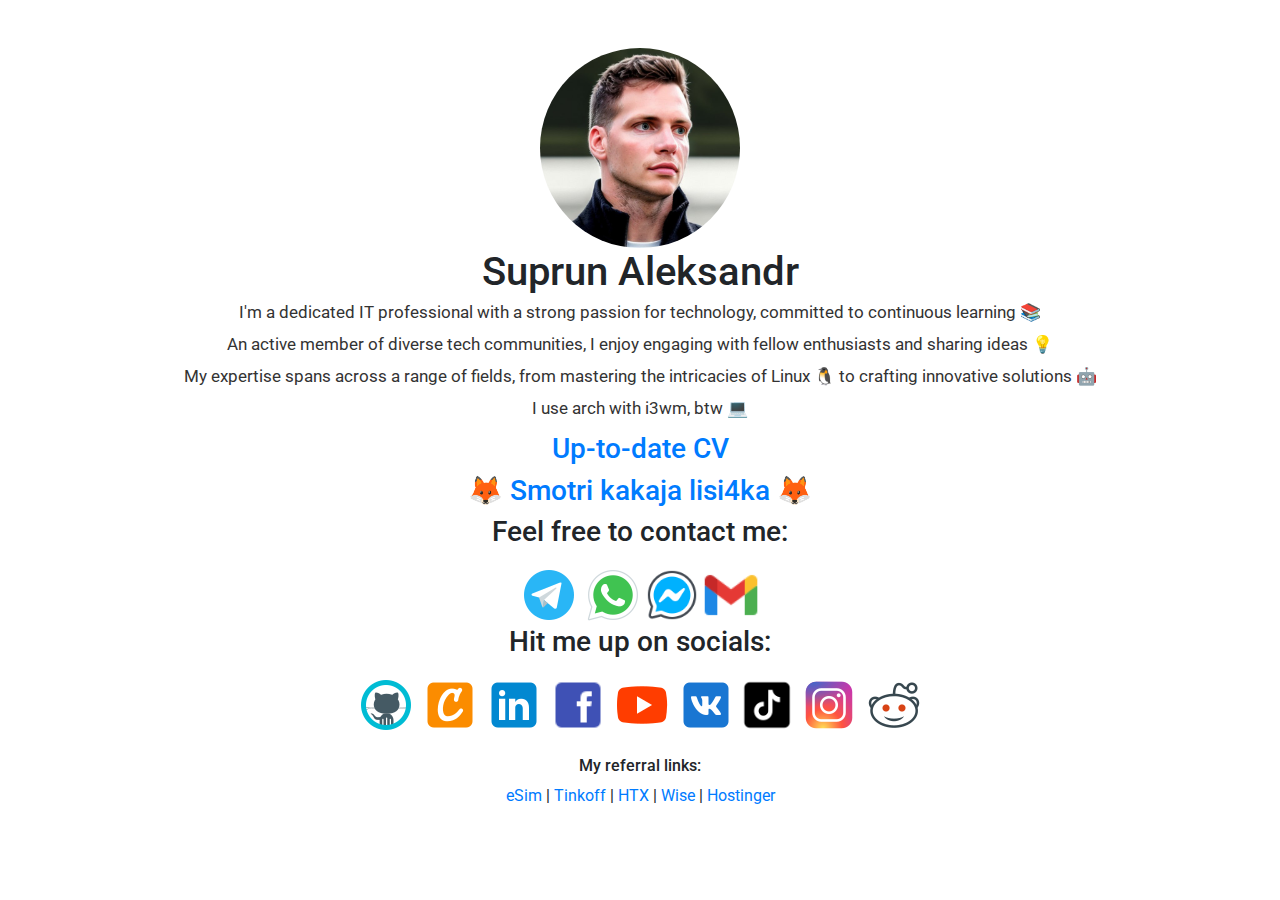
<file: index.html>
<!DOCTYPE html>
<html lang="en">
<head>
  <meta charset="UTF-8">
  <meta name="viewport" content="width=device-width, initial-scale=1.0">
  <title>Suprun Aleksandr</title>
  <link rel="stylesheet" href="https://maxcdn.bootstrapcdn.com/bootstrap/4.5.2/css/bootstrap.min.css">
  <link rel="icon" type="image/png" href="./content/icons/contact-card.png" sizes="90x90">
  <link rel="stylesheet" type="text/css" href="./css/main-styles.css">
</head>
<body>

  <div class="container text-center mt-5">
    <div class="row">
      <div class="col">
        <img src="./content/img/user-pic.jpg" class="img-fluid rounded-circle custom-img-size" alt="My awesome ai generated user-pic">
        <h1>Suprun Aleksandr</h1>
      </div>
    </div>

<!--
Why are u here? 
https://i.ibb.co/wMCg3J3/photo-2022-01-05-16-55-32.jpg
-->

    <div class="row">
      <div class="col">
        <div class="intro-text">
          <p>I'm a dedicated IT professional with a strong passion for technology, committed to continuous learning 📚</p>
          <p>An active member of diverse tech communities, I enjoy engaging with fellow enthusiasts and sharing ideas 💡</p>
          <p>My expertise spans across a range of fields, from mastering the intricacies of Linux 🐧 to crafting innovative solutions 🤖</p>
          <p> I use arch with i3wm, btw 💻</p>
        </div>
      </div>
    </div>
    
    <div class="row">
      <div class="col">
        <h3><a href="./content/cv/Aleksandr_Suprun_senior_devops_cv.pdf" target="_blank">Up-to-date CV</a></h3>
      </div>
    </div>

    <div class="row">
      <div class="col">
        <h3><a href="https://t.me/my_pet_akihiro_shiba_dog_bot" target="_blank">🦊 Smotri kakaja lisi4ka 🦊</a></h3>
      </div>
    </div>

    <div class="row">
      <div class="col">
        <h3><p class="free-me">Feel free to contact me:</p></h3>
      </div>
    </div>

    <div class="row">
      <div class="col">
        <a href="https://t.me/sasha_sup" target="_blank"><img width="60" height="60" src="./content/icons/telegram.png" alt="telegram"/></a>
        <a href="https://wa.me/+79636143632" target="_blank"><img width="60" height="60" src="./content/icons/whatsapp.png" alt="whatsapp"/></a>
        <a href="https://m.me/sashasup1312" target="_blank"><img width="50" height="50" src="./content/icons/fb-messenger.png" alt="messenger"/></a>
        <a href="mailto:a.suprun1312@gmail.com" target="_blank"><img width="60" height="60" src="./content/icons/gmail-new.png" alt="gmail"/></a>
      </div>
    </div>

    <div class="row">
      <div class="col">
        <h3><p class="socials">Hit me up on socials:</p></h3>
      </div>
    </div>

    <div class="row">
      <div class="col">
        <a href="https://github.com/sasha-sup" target="_blank"><img width="60" height="60" src="./content/icons/github.png" alt="github"/></a>
        <a href="https://www.credly.com/users/aleksandr-suprun/badges" target="_blank"><img width="60" height="60" src="./content/icons/credly.png" alt="credly"/></a>
        <a href="https://www.linkedin.com/in/aleksandr-suprun" target="_blank"><img width="60" height="60" src="./content/icons/linkedin.png" alt="linkedin"/></a>
        <a href="https://www.facebook.com/profile.php?id=100033055250879&mibextid=ZbWKwL" target="_blank"><img width="60" height="60" src="./content/icons/facebook.png" alt="facebook"/></a>
        <a href="https://www.youtube.com/@aleksandrsuprun1312" target="_blank"><img width="60" height="60" src="./content/icons/youtube.png" alt="youtube"/></a>
        <a href="https://vk.com/sashasup1312" target="_blank"><img width="60" height="60" src="./content/icons/vk.png" alt="vkontos"/></a>
        <a href="https://tiktok.com/@sashasup1312" target="_blank"><img width="54" height="54" src="./content/icons/tiktok.png" alt="tikitaki"/></a>
        <a href="https://www.instagram.com/sashasup.1312" target="_blank"><img width="62" height="62" src="./content/icons/instagram.png" alt="reddit"/></a>
        <a href="https://www.reddit.com/user/sasha_sup1312" target="_blank"><img width="60" height="60" src="./content/icons/reddit.png" alt="reddit"/></a>
      </div>
    </div>

    <div class="row">
      <div class="col">
        <h4 class="ref-url">My referral links:</h4>
        <a href="https://ref.airalo.com/kYoA" target="_blank">eSim</a> |
        <a href="https://www.tinkoff.ru/baf/3t3bZ5fl3a3" target="_blank">Tinkoff</a> |
        <a href="https://www.huobi.com/invite/en-us/1f?invite_code=ta3s6223" target="_blank">HTX</a> |
        <a href="https://wise.com/invite/ahpn/aleksandrs2361" target="_blank">Wise</a> |
        <a href="https://hostinger.com?REFERRALCODE=1ALEKSANDR39" target="_blank">Hostinger</a>
      </div>
    </div>
  </div>

  <script src="https://ajax.googleapis.com/ajax/libs/jquery/3.5.1/jquery.min.js"></script>
  <script src="https://cdnjs.cloudflare.com/ajax/libs/popper.js/1.16.0/umd/popper.min.js"></script>
  <script src="https://maxcdn.bootstrapcdn.com/bootstrap/4.5.2/js/bootstrap.min.js"></script>

<!-- Yandex.Metrika counter -->
  <script type="text/javascript">
     (function(m,e,t,r,i,k,a){m[i]=m[i]||function(){(m[i].a=m[i].a||[]).push(arguments)};
     m[i].l=1*new Date();
     for (var j = 0; j < document.scripts.length; j++) {if (document.scripts[j].src === r) { return; }}
     k=e.createElement(t),a=e.getElementsByTagName(t)[0],k.async=1,k.src=r,a.parentNode.insertBefore(k,a)})
     (window, document, "script", "https://mc.yandex.ru/metrika/tag.js", "ym");
  
     ym(93995555, "init", {
          clickmap:true,
          trackLinks:true,
          accurateTrackBounce:true
     });
  </script>
  <noscript>
    <div>
      <img src="https://mc.yandex.ru/watch/93995555" style="position:absolute; left:-9999px;" alt="" />
    </div>
  </noscript>
<!-- /Yandex.Metrika counter -->

</body>
</html>
</file>
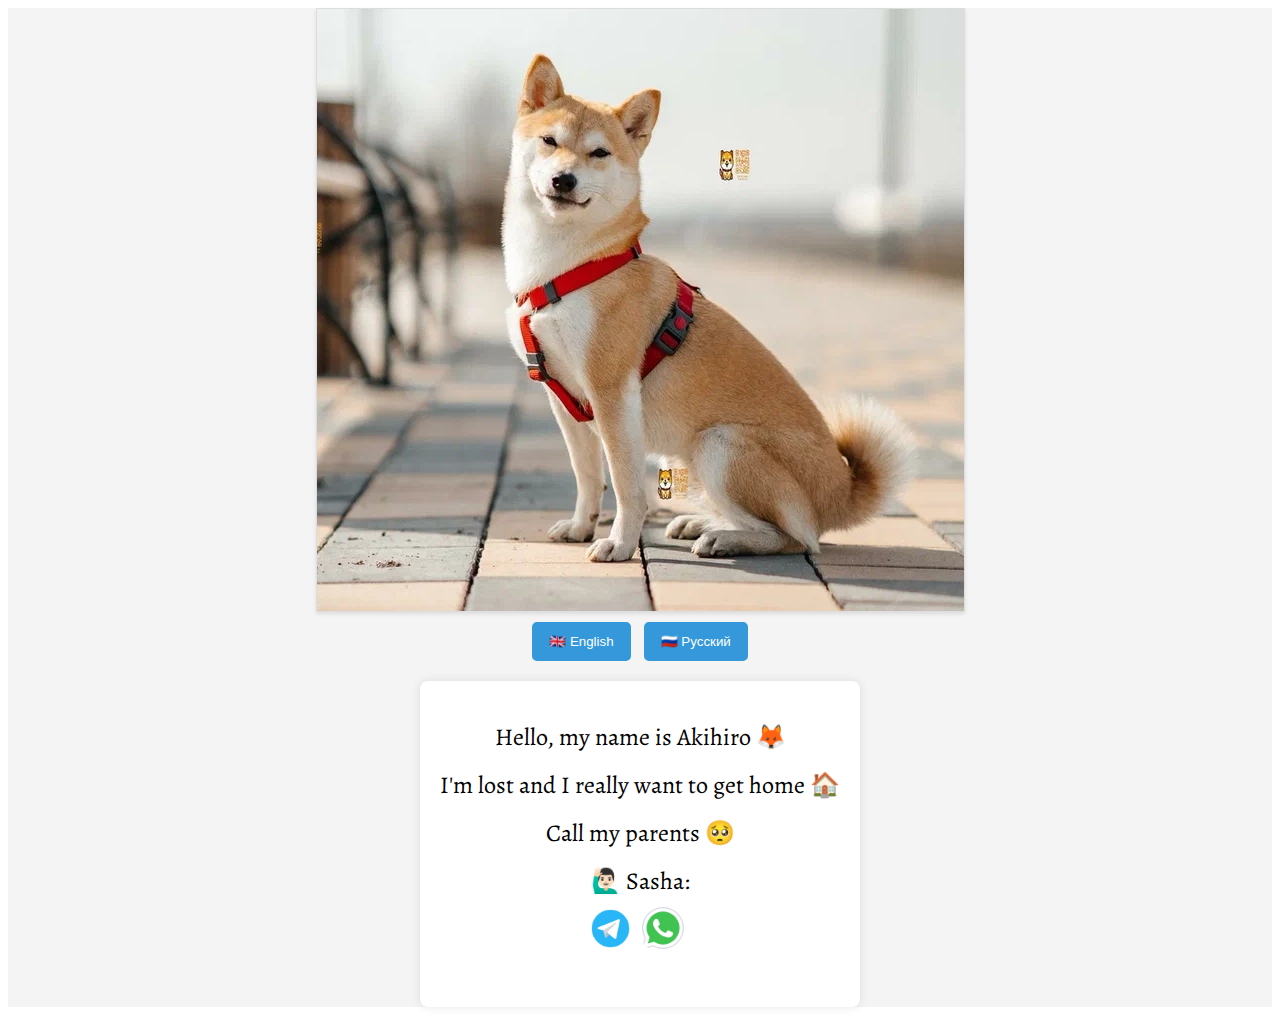
<file: aki/index.html>
<!DOCTYPE html>
<html lang="en">
<head>
    <meta charset="UTF-8">
    <meta name="viewport" content="width=device-width, initial-scale=1.0">
    <title>Akihiro</title>
    <link rel="icon" type="image/png" href="./aki-page.png" sizes="90x90">
    <link rel="stylesheet" href="./style.css">
    <link rel="stylesheet" href="https://fonts.googleapis.com/css2?family=Alegreya:wght@400;700&display=swap">
</head>
<body>
    <div class="container">
        <img class="userpic" src="../content/img/aki.jpg" alt="Aki Pic">
        <div class="language-buttons">
            <button class="language-button" onclick="changeLanguage('en')">🇬🇧 English</button>
            <button class="language-button" onclick="changeLanguage('ru')">🇷🇺 Русский</button>
        </div>
        <div class="info">
            <p data-translate="greeting" data-owner="greeting">Hello, my name is Akihiro 🦊</p>
            <p data-translate="lost_dog_heading" data-owner="lost-dog-heading">I'm lost and I really want to get home 🏠</p>
            <p data-translate="lost_dog_contanct" data-owner="lost_dog_contanct">Call my parents 🥺</p>
            <div class="owner-container">
                <div class="owner-info" data-translate="owner_info" data-owner="sasha">
                    🙋🏻‍♂️ Sasha:<br>
                    <div class="owner-contact">
                        <a href="https://t.me/sasha_sup" target="_blank"><img width="45" height="45" src="../content/icons/telegram.png" alt="telegram"/></a>
                        <a href="https://wa.me/+79636143632" target="_blank"><img width="50" height="50" src="../content/icons/whatsapp.png" alt="whatsapp"/></a>
                    </div>
                </div>
<!--                <div class="owner-info a" data-translate="owner_info" data-owner="marina">
                    🙋‍♀️ Marina:<br>
                    <div class="owner-contact a">
                        <a href="https://t.me/marymyr" target="_blank"><img width="45" height="45" src="../content/icons/telegram.png" alt="telegram"/></a>
                        <a href="https://wa.me/+79137031100" target="_blank"><img width="50" height="50" src="../content/icons/whatsapp.png" alt="whatsapp"/></a>
                    </div>-->
                </div>
            </div>
        </div>
    </div>
    <script src="./script.js"></script>
    <!-- Yandex.Metrika counter -->
    <script type="text/javascript" >
        (function(m,e,t,r,i,k,a){m[i]=m[i]||function(){(m[i].a=m[i].a||[]).push(arguments)};
        m[i].l=1*new Date();
        for (var j = 0; j < document.scripts.length; j++) {if (document.scripts[j].src === r) { return; }}
        k=e.createElement(t),a=e.getElementsByTagName(t)[0],k.async=1,k.src=r,a.parentNode.insertBefore(k,a)})
        (window, document, "script", "https://mc.yandex.ru/metrika/tag.js", "ym");

        ym(95566075, "init", {
             clickmap:true,
             trackLinks:true,
             accurateTrackBounce:true,
             webvisor:true
        });
     </script>
     <noscript><div><img src="https://mc.yandex.ru/watch/95566075" style="position:absolute; left:-9999px;" alt="" /></div></noscript>
     <!-- /Yandex.Metrika counter -->
</body>
</html>
</file>
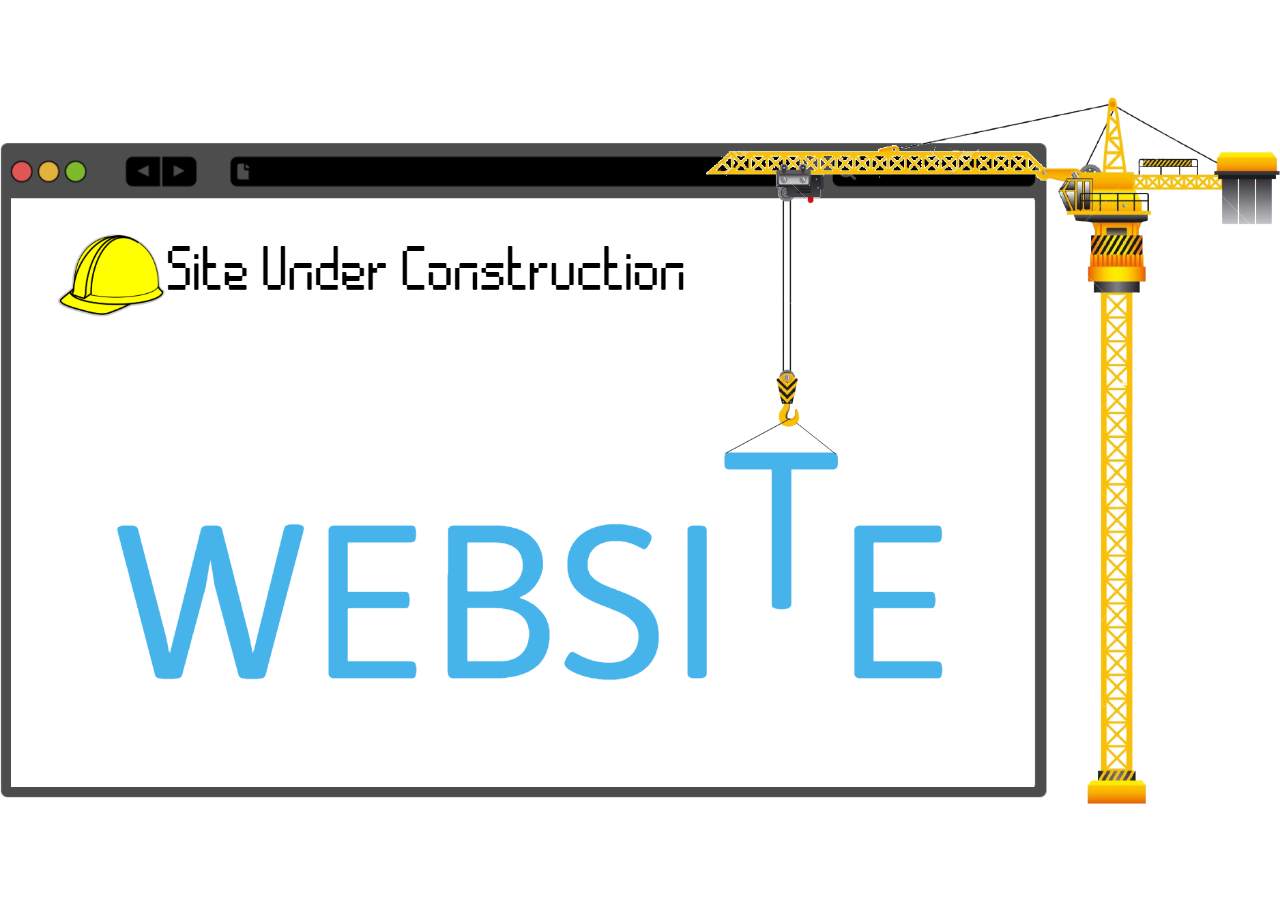
<file: eto-video-blog/index.html>
<!DOCTYPE html>
<html lang="en">
<head>
  <meta charset="UTF-8">
  <meta name="viewport" content="width=device-width, initial-scale=1.0">
  <title>Blog</title>
  <style>
    body, html {
      margin: 0;
      padding: 0;
      height: 100%;
    }
    .image-container {
      background-image: url('../content/img/oppps.png');
      background-position: center;
      background-repeat: no-repeat;
      background-size: contain;
      background-color: #FFFFFF;
      position: absolute;
      top: 0;
      left: 0;
      right: 0;
      bottom: 0;
    }
  </style>
</head>
<body>
  <div class="image-container">
  </div>
</body>
</html>
</file>
<file: css/main-styles.css>
@import url('https://fonts.googleapis.com/css2?family=Roboto:wght@300;400;700&display=swap');

body {
  font-family: 'Roboto', sans-serif;
  margin: 0;
  padding: 0;
}

h1, h2, h3, h4, h5, h6 {
  font-family: 'Roboto', sans-serif;
}

a {
  font-family: 'Roboto', sans-serif;
  text-decoration: none;
}

.header {
  background-color: #f1f1f1;
  padding: 20px;
  text-align: center;
}

.icons {
  text-align: center;
  margin-top: 20px;
}

.icons img {
  margin: 10px;
}

.intro-text {
  text-align: center;
  font-size: 17px;
  line-height: 1;
  color: #333;
}

.intro-text p {
  margin-bottom: 15px;
}

.ref-url {
  font-size: 16px;
  text-align: center;
  margin-top: 20px;
}

.custom-img-size {
  width: 200px;
  height: auto;
}
</file>
<file: aki/style.css>
.container {
    text-align: center;
    font-family: 'Alegreya', sans-serif;
    margin: 0;
    padding: 0;
    box-sizing: border-box;
    min-height: 100vh;
    display: flex;
    flex-direction: column;
    align-items: center;
    justify-content: center;
    background-color: #f4f4f4;
}

img.userpic {
    max-width: 100%;
    height: auto;
    margin-bottom: 10px;
    border: 1px solid #ddd;
    box-shadow: 0 2px 4px rgba(0, 0, 0, 0.1);
}

.language-buttons {
    margin-bottom: 20px;
}

button.language-button {
    border: 2px solid #3498db;
    background-color: #3498db;
    color: #fff;
    padding: 10px 15px;
    border-radius: 5px;
    cursor: pointer;
    margin: 0 5px;
    transition: background-color 0.3s ease, color 0.3s ease;
}

button.language-button:hover {
    background-color: #2980b9;
    color: #fff;
}

.info {
    background-color: #fff;
    padding: 20px;
    border-radius: 8px;
    box-shadow: 0 0 10px rgba(0, 0, 0, 0.1);
    line-height: 1;
    font-size: 1.5em;
    width: auto;
}

.owner-container {
    display: flex;
    justify-content: center;
    align-items: center;
    flex-direction: row;
}

.owner-info,
.owner-info.a {
    flex-basis: 80%;
    margin-bottom: 20px;
    display: flex;
    flex-direction: column;
    align-items: center;
    text-align: center;
}

.owner-info .owner-contact,
.owner-info.a .owner-contact.a {
    margin-top: 10px;
    display: flex;
    align-items: center;
}

.owner-info img,
.owner-info.a img {
    margin-bottom: 10px;
    border-radius: 50%;
}

.owner-info.a img:last-child {
    margin-right: 0;
    margin-bottom: 0;
}

.owner-info.a {
    margin-left: auto;
}

.owner-contact a {
    margin-right: 5px;
}
</file>
